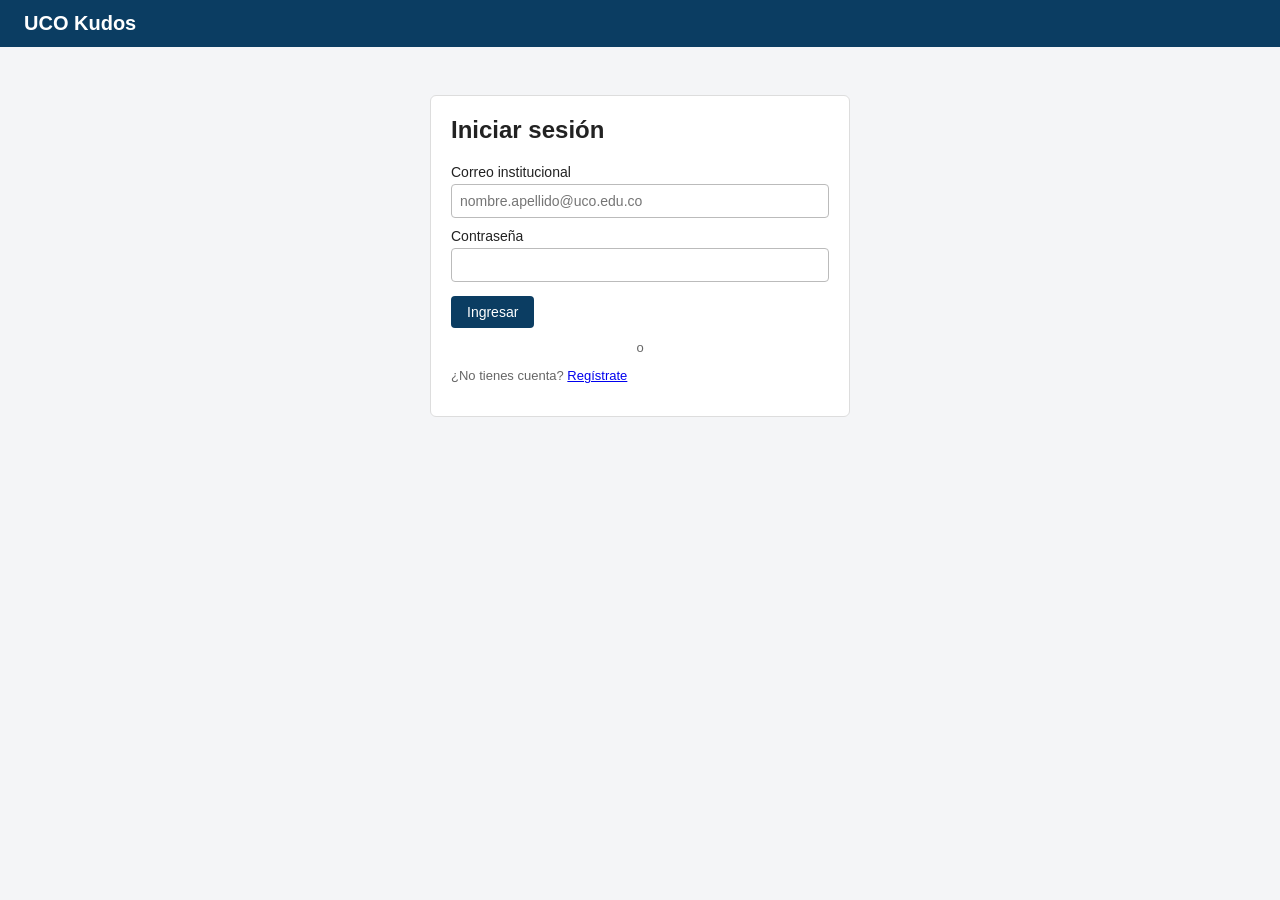
<file: index.html>
<!DOCTYPE html>
<html lang="es">
<head>
  <meta charset="UTF-8">
  <meta name="viewport" content="width=device-width, initial-scale=1.0">
  <title>UCO Kudos - Iniciar sesión</title>
  <link rel="stylesheet" href="css/estilos.css">
</head>
<body>
  <header>
    <h1>UCO Kudos</h1>
  </header>

  <main>
    <section class="tarjeta angosta">
      <h2>Iniciar sesión</h2>
      <form id="formLogin">
        <label for="correo">Correo institucional</label>
        <input type="email" id="correo" placeholder="nombre.apellido@uco.edu.co" required>

        <label for="clave">Contraseña</label>
        <input type="password" id="clave" required>

        <button type="submit">Ingresar</button>
      </form>
      <p class="ayuda separador">o</p>
      <div id="botonGoogle"></div>
      <div id="mensaje" class="mensaje oculto"></div>
      <p class="ayuda">¿No tienes cuenta? <a href="registro.html">Regístrate</a></p>
    </section>
  </main>

  <script src="https://accounts.google.com/gsi/client" async></script>
  <script src="js/sesion.js"></script>
  <script src="js/api.js"></script>
  <script src="js/ui.js"></script>
  <script src="js/login.js"></script>
</body>
</html>
</file>
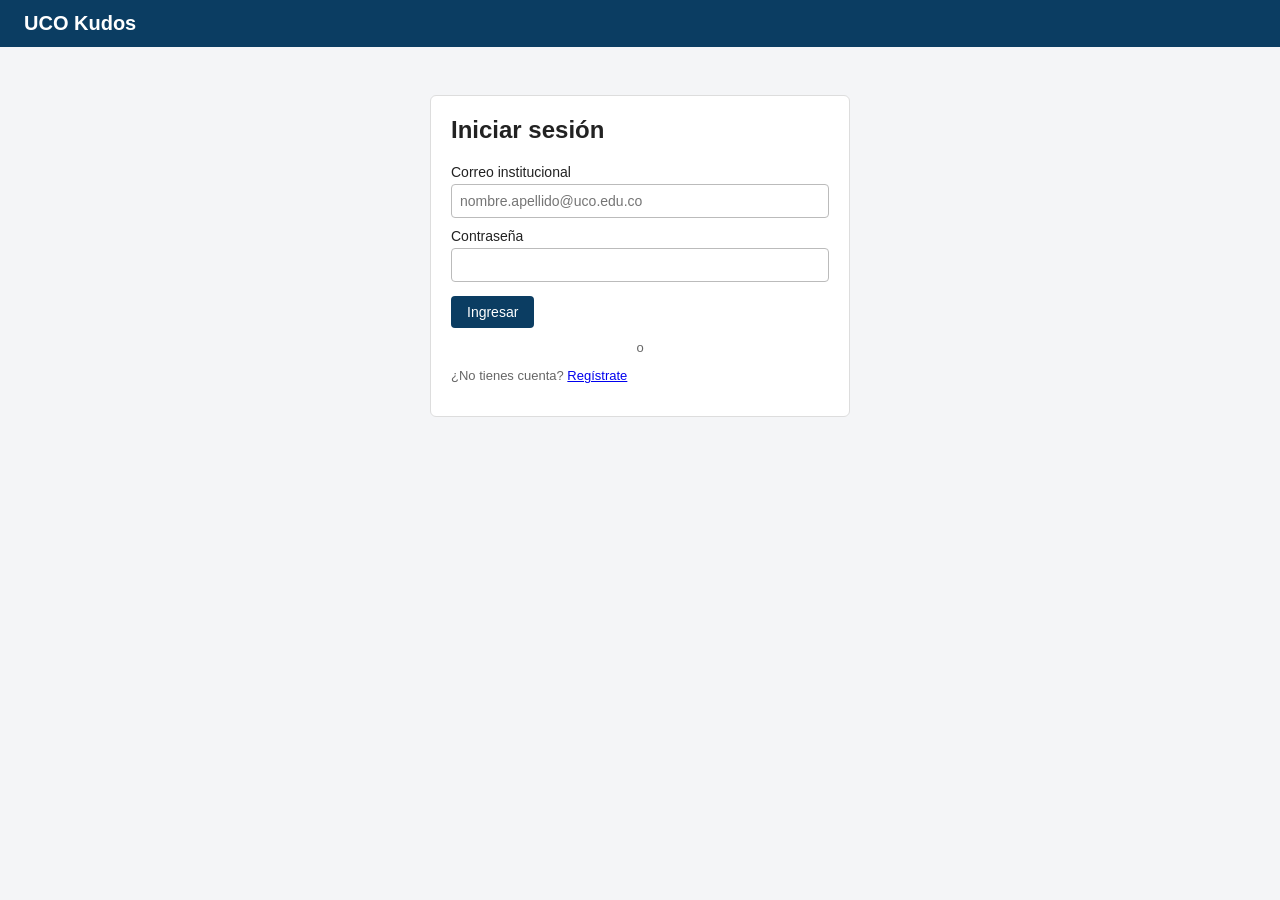
<file: administracion.html>
<!DOCTYPE html>
<html lang="es">
<head>
  <meta charset="UTF-8">
  <meta name="viewport" content="width=device-width, initial-scale=1.0">
  <title>UCO Kudos - Administración</title>
  <link rel="stylesheet" href="css/estilos.css">
</head>
<body>
  <header>
    <h1>UCO Kudos</h1>
    <nav id="menu"></nav>
  </header>

  <main>
    <div id="mensaje" class="mensaje oculto"></div>

    <section id="seccionCategorias" class="tarjeta oculto">
      <h2>Categorías</h2>
      <form id="formCategoria">
        <input type="hidden" id="idCategoria">
        <label for="nombreCategoria">Nombre</label>
        <input type="text" id="nombreCategoria" required>
        <label for="descripcionCategoria">Descripción</label>
        <textarea id="descripcionCategoria" required></textarea>
        <button type="submit" id="botonCategoria">Crear categoría</button>
        <button type="button" id="botonCancelar" class="secundario oculto">Cancelar edición</button>
      </form>
      <h3>Categorías registradas</h3>
      <table>
        <thead><tr><th>Nombre</th><th>Descripción</th><th>Estado</th><th>Acciones</th></tr></thead>
        <tbody id="tablaCategorias"></tbody>
      </table>
    </section>

    <section id="seccionFacultades" class="tarjeta oculto">
      <h2>Facultades</h2>
      <form id="formFacultad" class="formulario-linea">
        <label for="nombreFacultad">Nombre</label>
        <input type="text" id="nombreFacultad" placeholder="Nombre de la facultad" required>
        <button type="submit">Registrar facultad</button>
      </form>
      <table>
        <thead><tr><th>Nombre</th><th>Estado</th><th>Creación</th></tr></thead>
        <tbody id="tablaFacultades"></tbody>
      </table>
    </section>

    <section id="seccionProgramas" class="tarjeta oculto">
      <h2>Programas académicos</h2>
      <form id="formPrograma" class="formulario-linea">
        <label for="nombrePrograma">Nombre</label>
        <input type="text" id="nombrePrograma" placeholder="Nombre del programa" required>
        <label for="facultadPrograma">Facultad</label>
        <select id="facultadPrograma" required></select>
        <button type="submit">Registrar programa</button>
      </form>
      <table>
        <thead><tr><th>Nombre</th><th>Facultad</th><th>Estado</th></tr></thead>
        <tbody id="tablaProgramas"></tbody>
      </table>
    </section>
  </main>

  <script src="js/sesion.js"></script>
  <script src="js/api.js"></script>
  <script src="js/ui.js"></script>
  <script src="js/menu.js"></script>
  <script src="js/administracion.js"></script>
</body>
</html>
</file>
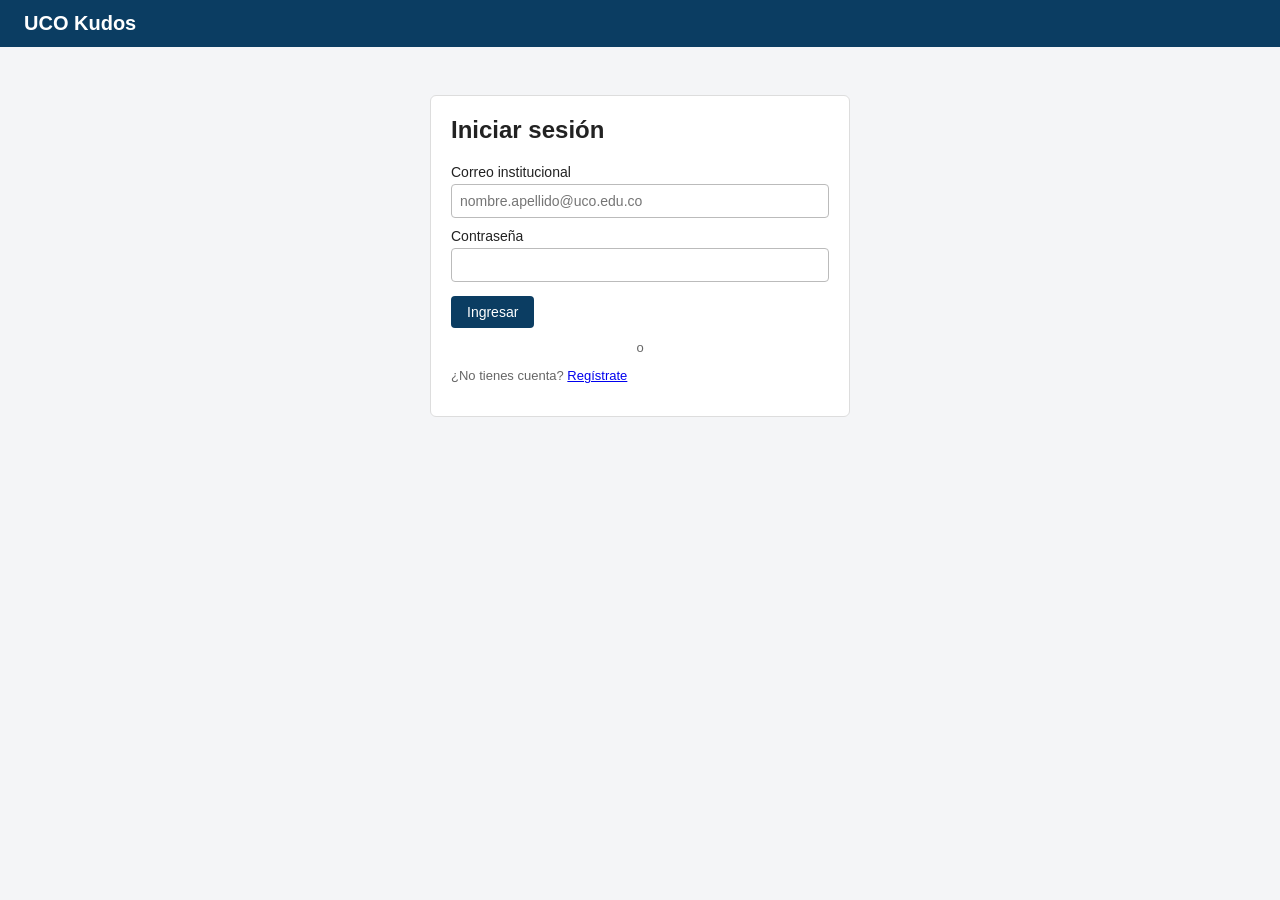
<file: auditoria.html>
<!DOCTYPE html>
<html lang="es">
<head>
  <meta charset="UTF-8">
  <meta name="viewport" content="width=device-width, initial-scale=1.0">
  <title>UCO Kudos - Auditoría</title>
  <link rel="stylesheet" href="css/estilos.css">
</head>
<body>
  <header>
    <h1>UCO Kudos</h1>
    <nav id="menu"></nav>
  </header>

  <main>
    <section class="tarjeta">
      <h2>Auditoría</h2>
      <form id="formFiltro" class="formulario-linea">
        <label for="accion">Acción</label>
        <input type="text" id="accion" placeholder="ej. KUDO_CREADO">
        <label for="entidad">Entidad</label>
        <input type="text" id="entidad" placeholder="ej. Kudo">
        <button type="submit">Filtrar</button>
      </form>
      <div id="mensaje" class="mensaje oculto"></div>
    </section>
    <table>
      <thead><tr><th>Fecha</th><th>Usuario</th><th>Acción</th><th>Entidad</th><th>Antes</th><th>Después</th></tr></thead>
      <tbody id="tablaAuditoria"></tbody>
    </table>
  </main>

  <script src="js/sesion.js"></script>
  <script src="js/api.js"></script>
  <script src="js/ui.js"></script>
  <script src="js/menu.js"></script>
  <script src="js/auditoria.js"></script>
</body>
</html>
</file>
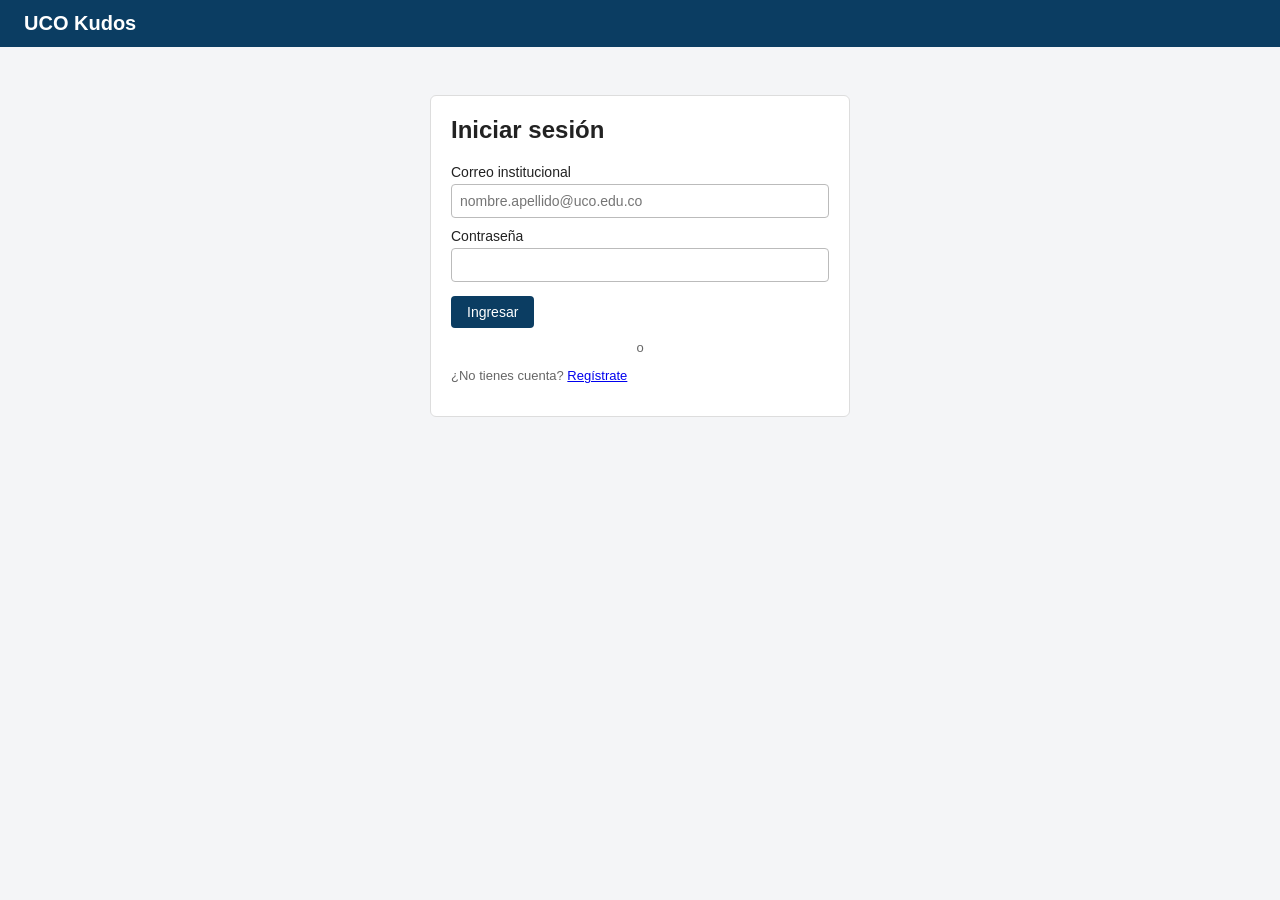
<file: conversacion.html>
<!DOCTYPE html>
<html lang="es">
<head>
  <meta charset="UTF-8">
  <meta name="viewport" content="width=device-width, initial-scale=1.0">
  <title>UCO Kudos - Conversación</title>
  <link rel="stylesheet" href="css/estilos.css">
</head>
<body>
  <header>
    <h1>UCO Kudos</h1>
    <nav id="menu"></nav>
  </header>

  <main>
    <p><a href="kudos.html">← Volver al muro</a></p>
    <div id="mensaje" class="mensaje oculto"></div>
    <div id="conversacion"></div>
  </main>

  <script src="js/sesion.js"></script>
  <script src="js/api.js"></script>
  <script src="js/ui.js"></script>
  <script src="js/menu.js"></script>
  <script src="js/conversacion.js"></script>
</body>
</html>
</file>
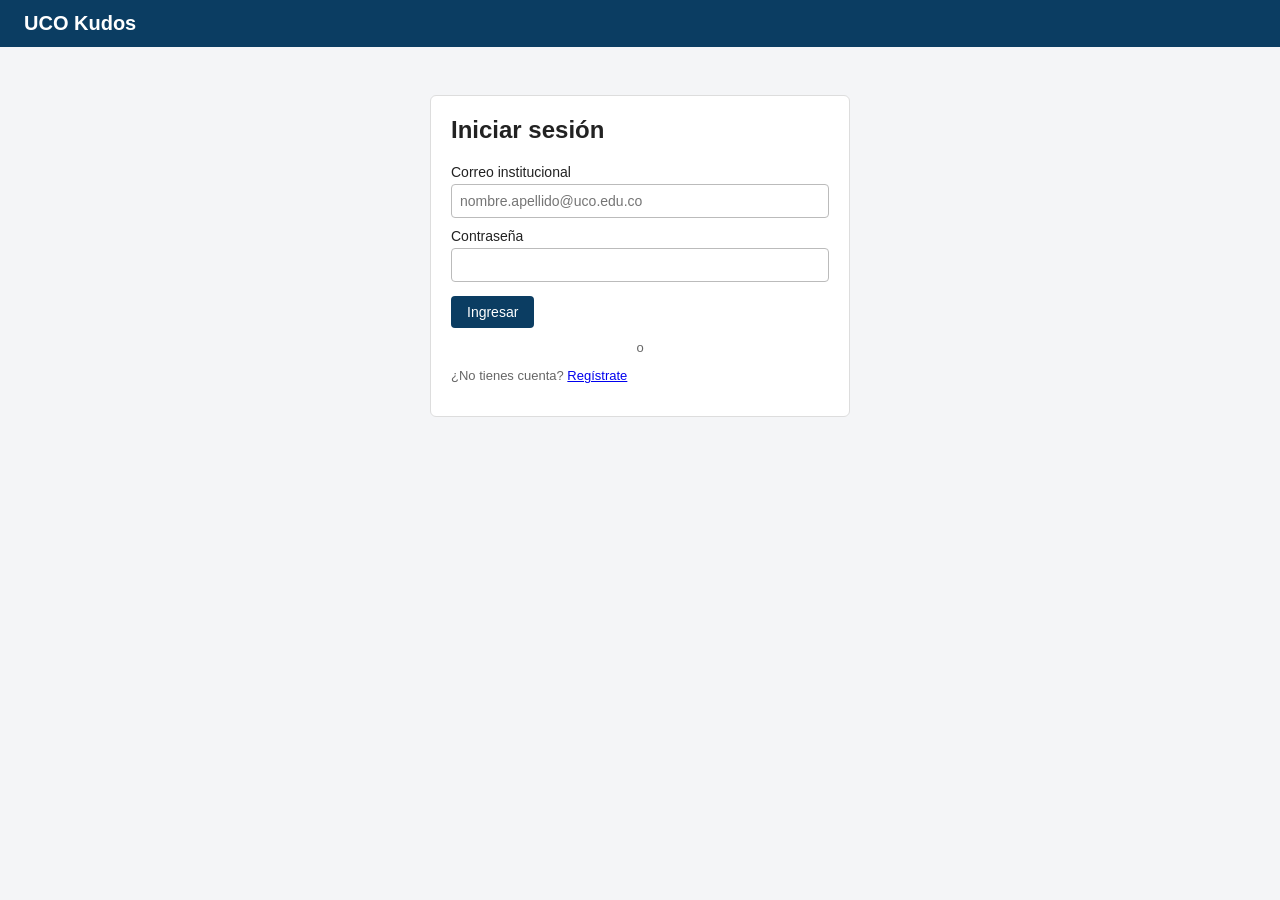
<file: inicio.html>
<!DOCTYPE html>
<html lang="es">
<head>
  <meta charset="UTF-8">
  <meta name="viewport" content="width=device-width, initial-scale=1.0">
  <title>UCO Kudos - Inicio</title>
  <link rel="stylesheet" href="css/estilos.css">
</head>
<body>
  <header>
    <h1>UCO Kudos</h1>
    <nav id="menu"></nav>
  </header>

  <main>
    <section class="tarjeta">
      <h2 id="saludo">Bienvenido</h2>
      <p id="datosUsuario"></p>
    </section>
    <h3>¿Qué quieres hacer?</h3>
    <div id="opciones" class="opciones"></div>
  </main>

  <script src="js/sesion.js"></script>
  <script src="js/api.js"></script>
  <script src="js/ui.js"></script>
  <script src="js/menu.js"></script>
  <script src="js/inicio.js"></script>
</body>
</html>
</file>
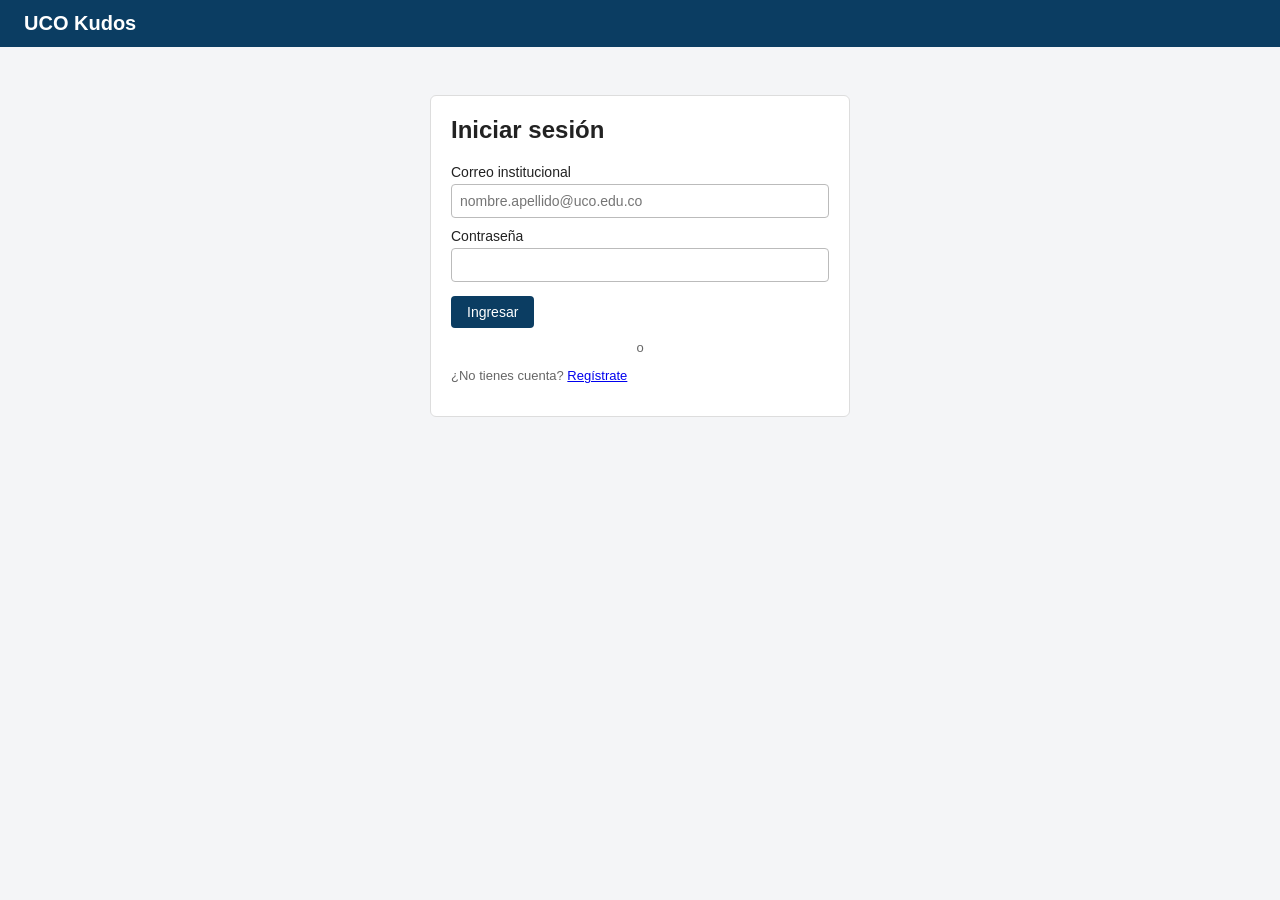
<file: kudos.html>
<!DOCTYPE html>
<html lang="es">
<head>
  <meta charset="UTF-8">
  <meta name="viewport" content="width=device-width, initial-scale=1.0">
  <title>UCO Kudos - Kudos</title>
  <link rel="stylesheet" href="css/estilos.css">
</head>
<body>
  <header>
    <h1>UCO Kudos</h1>
    <nav id="menu"></nav>
  </header>

  <main>
    <section class="tarjeta">
      <h2>Dar un Kudo</h2>
      <form id="formKudo">
        <label for="destinatario">Destinatario</label>
        <select id="destinatario" required></select>

        <label for="categoria">Categoría</label>
        <select id="categoria" required></select>

        <label for="contenido">Reconocimiento</label>
        <textarea id="contenido" maxlength="1000" required></textarea>

        <button type="submit">Publicar Kudo</button>
      </form>
      <div id="mensaje" class="mensaje oculto"></div>
    </section>

    <section class="tarjeta">
      <h2>Muro de Kudos</h2>
      <div class="formulario-linea">
        <label for="filtroDestinatario">Ver los Kudos de</label>
        <select id="filtroDestinatario"></select>
      </div>
    </section>
    <div id="muro"></div>
  </main>

  <script src="js/sesion.js"></script>
  <script src="js/api.js"></script>
  <script src="js/ui.js"></script>
  <script src="js/menu.js"></script>
  <script src="js/kudos.js"></script>
</body>
</html>
</file>
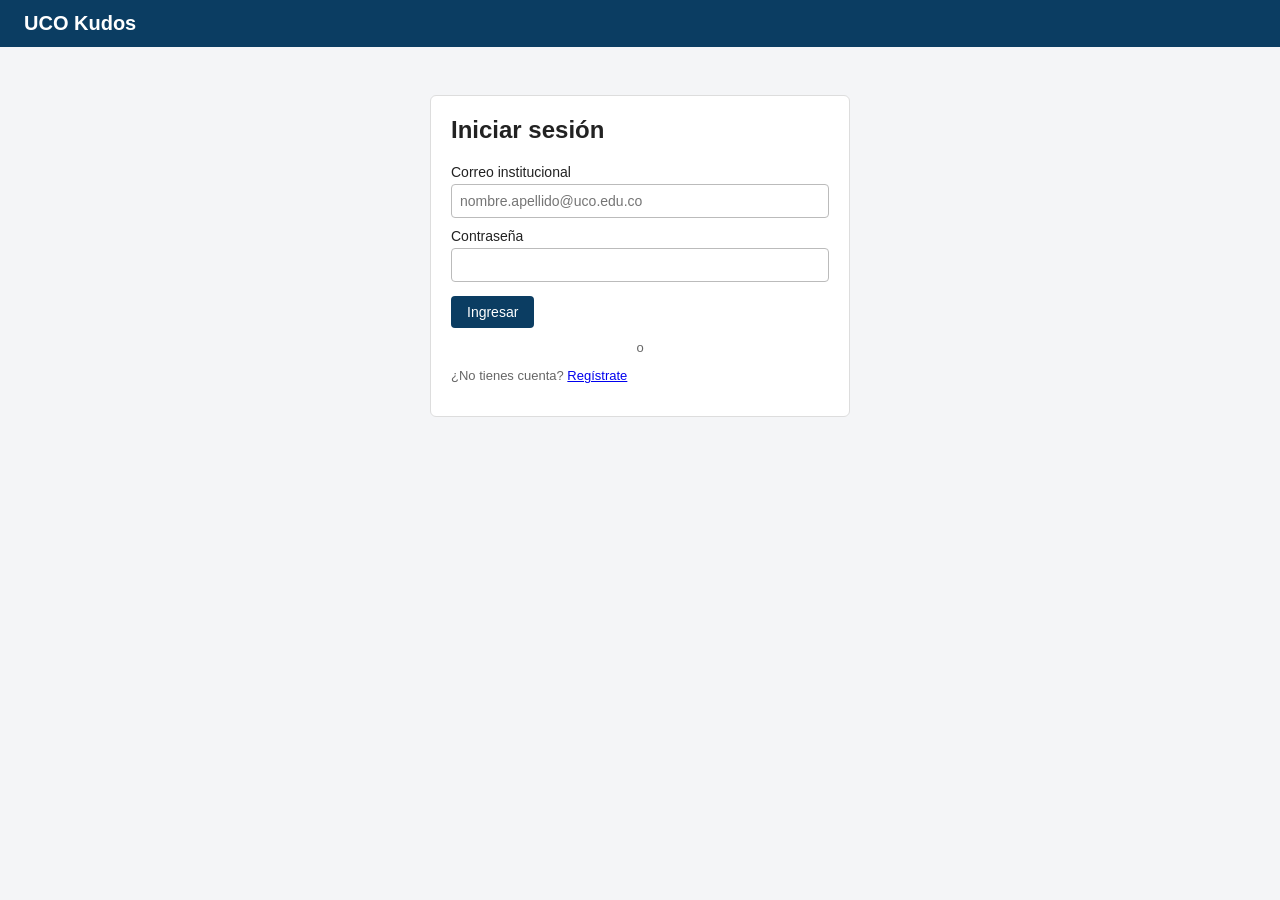
<file: moderacion.html>
<!DOCTYPE html>
<html lang="es">
<head>
  <meta charset="UTF-8">
  <meta name="viewport" content="width=device-width, initial-scale=1.0">
  <title>UCO Kudos - Moderación</title>
  <link rel="stylesheet" href="css/estilos.css">
</head>
<body>
  <header>
    <h1>UCO Kudos</h1>
    <nav id="menu"></nav>
  </header>

  <main>
    <section class="tarjeta">
      <h2>Reportes de contenido</h2>
      <div class="formulario-linea">
        <label for="filtroEstado">Estado</label>
        <select id="filtroEstado">
          <option value="">Todos</option>
          <option value="PENDIENTE" selected>Pendientes</option>
          <option value="EN_REVISION">En revisión</option>
          <option value="ACEPTADO">Aceptados</option>
          <option value="RECHAZADO">Rechazados</option>
        </select>
      </div>
      <p class="ayuda">Flujo: Pendiente → Tomar en revisión → Aceptar (la publicación queda vetada) o Rechazar (vuelve a estar visible).</p>
      <div id="mensaje" class="mensaje oculto"></div>
    </section>
    <div id="lista"></div>
  </main>

  <script src="js/sesion.js"></script>
  <script src="js/api.js"></script>
  <script src="js/ui.js"></script>
  <script src="js/menu.js"></script>
  <script src="js/moderacion.js"></script>
</body>
</html>
</file>
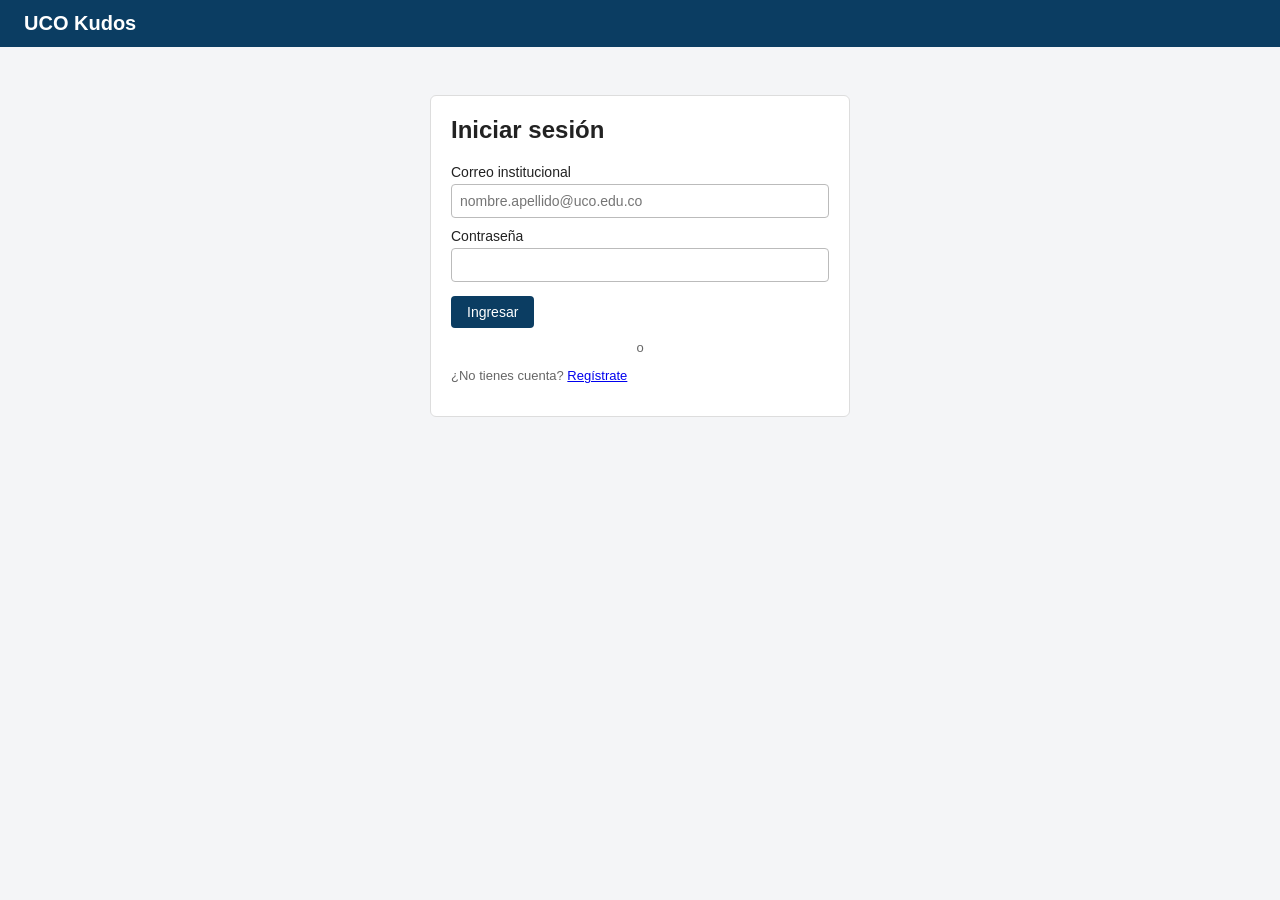
<file: notificaciones.html>
<!DOCTYPE html>
<html lang="es">
<head>
  <meta charset="UTF-8">
  <meta name="viewport" content="width=device-width, initial-scale=1.0">
  <title>UCO Kudos - Notificaciones</title>
  <link rel="stylesheet" href="css/estilos.css">
</head>
<body>
  <header>
    <h1>UCO Kudos</h1>
    <nav id="menu"></nav>
  </header>

  <main>
    <section class="tarjeta">
      <h2>Mis notificaciones</h2>
      <div id="mensaje" class="mensaje oculto"></div>
    </section>
    <div id="lista"></div>
  </main>

  <script src="js/sesion.js"></script>
  <script src="js/api.js"></script>
  <script src="js/ui.js"></script>
  <script src="js/menu.js"></script>
  <script src="js/notificaciones.js"></script>
</body>
</html>
</file>
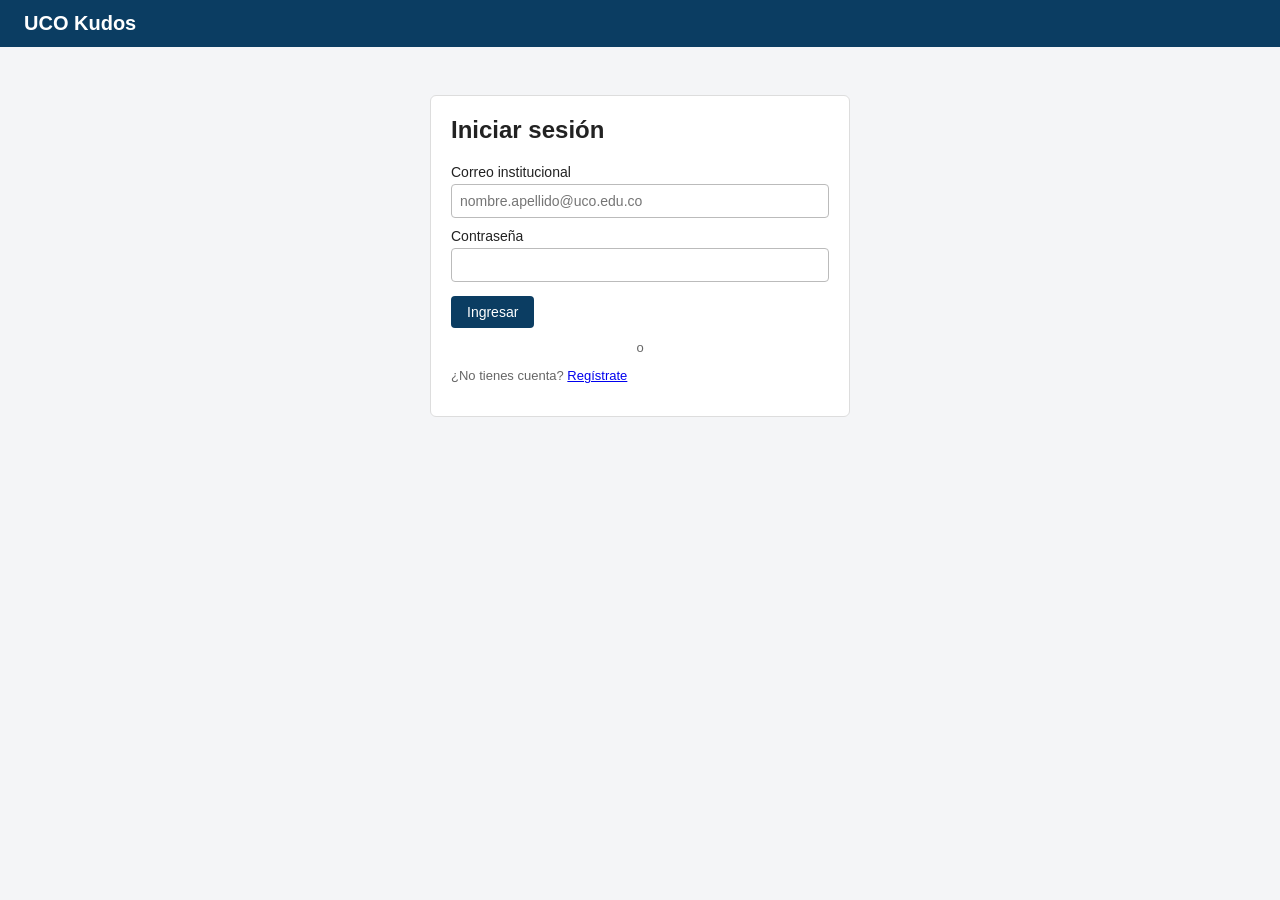
<file: perfil.html>
<!DOCTYPE html>
<html lang="es">
<head>
  <meta charset="UTF-8">
  <meta name="viewport" content="width=device-width, initial-scale=1.0">
  <title>UCO Kudos - Mi perfil</title>
  <link rel="stylesheet" href="css/estilos.css">
</head>
<body>
  <header>
    <h1>UCO Kudos</h1>
    <nav id="menu"></nav>
  </header>

  <main>
    <section class="tarjeta">
      <h2>Mi información</h2>
      <p id="datosCuenta" class="ayuda"></p>
      <form id="formPerfil">
        <label for="nombres">Nombres</label>
        <input type="text" id="nombres" required>
        <label for="apellidos">Apellidos</label>
        <input type="text" id="apellidos" required>
        <label for="correo">Correo institucional</label>
        <input type="email" id="correo" required>
        <label for="celular">Número celular (+57)</label>
        <input type="text" id="celular" maxlength="10" required>
        <p class="ayuda">Si cambias el correo o el celular, tendrás que verificarlo de nuevo y tu cuenta quedará pendiente hasta hacerlo.</p>
        <button type="submit">Guardar cambios</button>
      </form>
      <div id="mensaje" class="mensaje oculto"></div>
    </section>
  </main>

  <script src="js/sesion.js"></script>
  <script src="js/api.js"></script>
  <script src="js/ui.js"></script>
  <script src="js/menu.js"></script>
  <script src="js/perfil.js"></script>
</body>
</html>
</file>
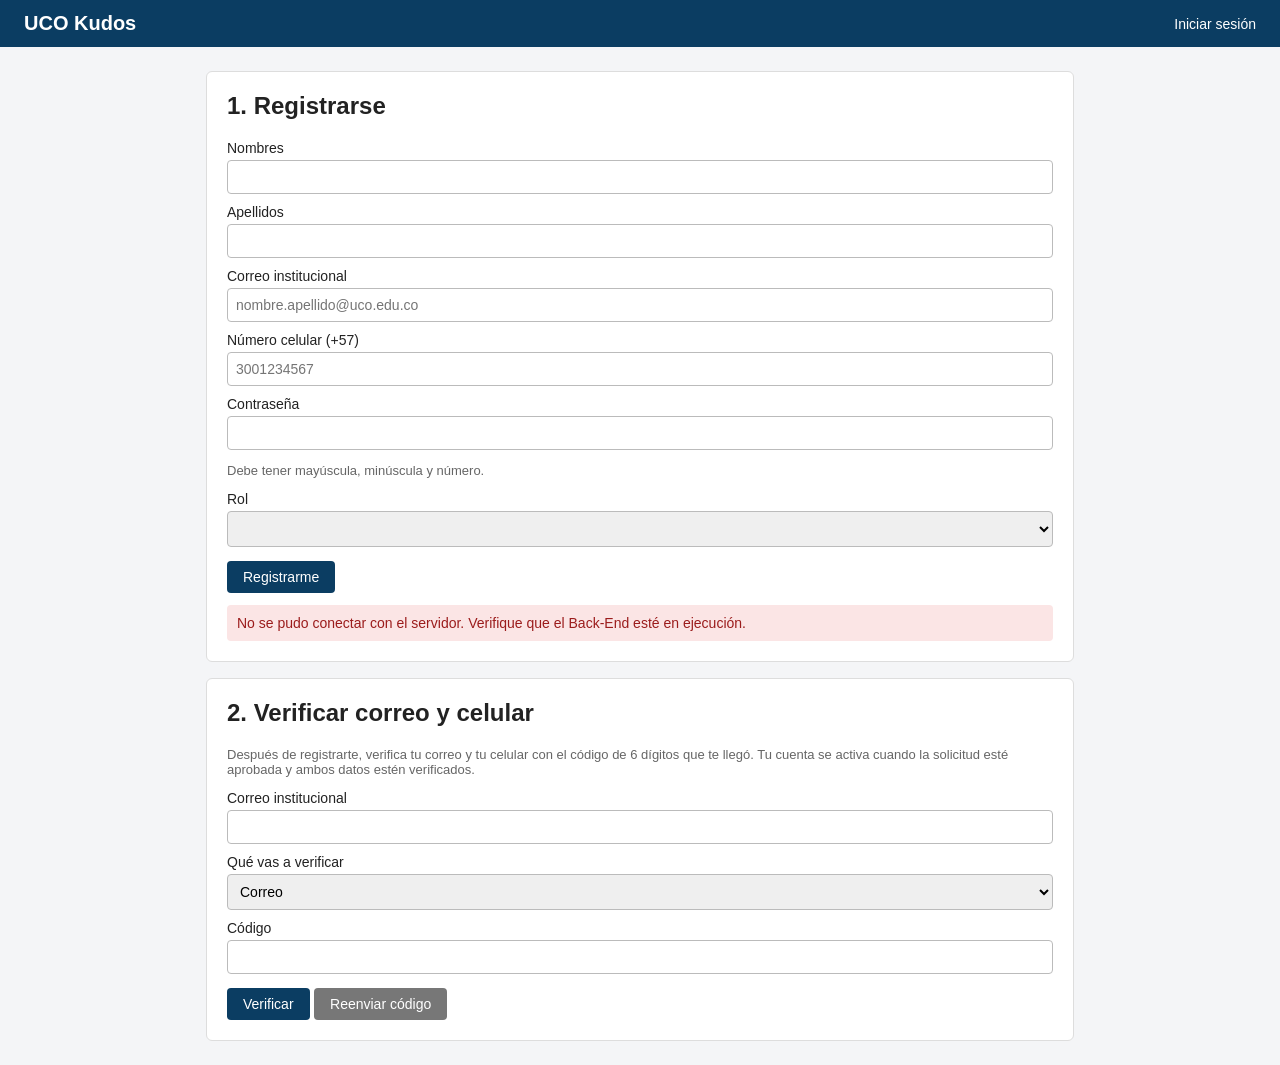
<file: registro.html>
<!DOCTYPE html>
<html lang="es">
<head>
  <meta charset="UTF-8">
  <meta name="viewport" content="width=device-width, initial-scale=1.0">
  <title>UCO Kudos - Registro</title>
  <link rel="stylesheet" href="css/estilos.css">
</head>
<body>
  <header>
    <h1>UCO Kudos</h1>
    <nav><a href="index.html">Iniciar sesión</a></nav>
  </header>

  <main>
    <section class="tarjeta">
      <h2>1. Registrarse</h2>
      <form id="formRegistro">
        <label for="nombres">Nombres</label>
        <input type="text" id="nombres" required>

        <label for="apellidos">Apellidos</label>
        <input type="text" id="apellidos" required>

        <label for="correo">Correo institucional</label>
        <input type="email" id="correo" placeholder="nombre.apellido@uco.edu.co" required>

        <label for="celular">Número celular (+57)</label>
        <input type="text" id="celular" placeholder="3001234567" maxlength="10" required>

        <label for="clave">Contraseña</label>
        <input type="password" id="clave" required>
        <p class="ayuda">Debe tener mayúscula, minúscula y número.</p>

        <label for="rol">Rol</label>
        <select id="rol" required></select>

        <div id="grupoFacultad" class="oculto">
          <label for="facultad">Facultad</label>
          <select id="facultad"></select>
        </div>

        <div id="grupoPrograma" class="oculto">
          <label for="programa">Programa académico</label>
          <select id="programa"></select>
        </div>

        <button type="submit">Registrarme</button>
      </form>
      <div id="mensajeRegistro" class="mensaje oculto"></div>
    </section>

    <section class="tarjeta">
      <h2>2. Verificar correo y celular</h2>
      <p class="ayuda">Después de registrarte, verifica tu correo y tu celular con el código de 6 dígitos que te llegó.
        Tu cuenta se activa cuando la solicitud esté aprobada y ambos datos estén verificados.</p>
      <form id="formVerificacion">
        <label for="correoVerificacion">Correo institucional</label>
        <input type="email" id="correoVerificacion" required>

        <label for="tipo">Qué vas a verificar</label>
        <select id="tipo">
          <option value="CORREO">Correo</option>
          <option value="CELULAR">Celular</option>
        </select>

        <label for="codigo">Código</label>
        <input type="text" id="codigo" maxlength="6">

        <button type="submit">Verificar</button>
        <button type="button" id="botonReenviar" class="secundario">Reenviar código</button>
      </form>
      <div id="mensajeVerificacion" class="mensaje oculto"></div>
    </section>
  </main>

  <script src="js/sesion.js"></script>
  <script src="js/api.js"></script>
  <script src="js/ui.js"></script>
  <script src="js/registro.js"></script>
</body>
</html>
</file>
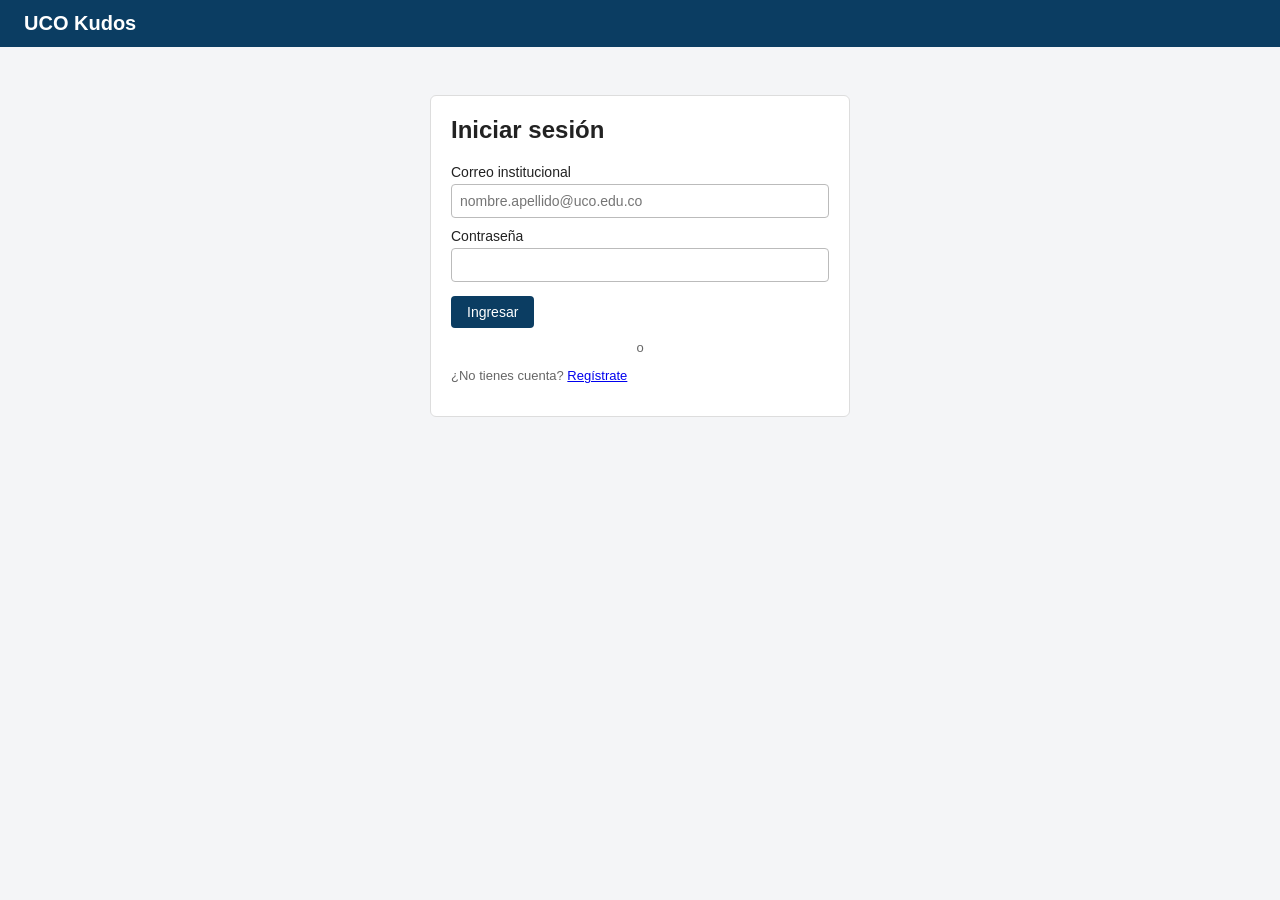
<file: solicitudes.html>
<!DOCTYPE html>
<html lang="es">
<head>
  <meta charset="UTF-8">
  <meta name="viewport" content="width=device-width, initial-scale=1.0">
  <title>UCO Kudos - Solicitudes</title>
  <link rel="stylesheet" href="css/estilos.css">
</head>
<body>
  <header>
    <h1>UCO Kudos</h1>
    <nav id="menu"></nav>
  </header>

  <main>
    <section class="tarjeta">
      <h2>Solicitudes de registro pendientes</h2>
      <p class="ayuda">Solo ves las solicitudes de los roles que te corresponde aprobar.</p>
      <div id="mensaje" class="mensaje oculto"></div>
    </section>
    <div id="lista"></div>
  </main>

  <script src="js/sesion.js"></script>
  <script src="js/api.js"></script>
  <script src="js/ui.js"></script>
  <script src="js/menu.js"></script>
  <script src="js/solicitudes.js"></script>
</body>
</html>
</file>
<file: css/estilos.css>
* {
  box-sizing: border-box;
}

body {
  margin: 0;
  font-family: Arial, Helvetica, sans-serif;
  background: #f4f5f7;
  color: #222;
}

header {
  background: #0b3d62;
  color: #fff;
  padding: 12px 24px;
  display: flex;
  align-items: center;
  justify-content: space-between;
  flex-wrap: wrap;
  gap: 8px;
}

header h1 {
  margin: 0;
  font-size: 20px;
}

nav a,
nav button {
  color: #fff;
  background: none;
  border: none;
  margin-left: 14px;
  font-size: 14px;
  cursor: pointer;
  text-decoration: none;
}

nav a.activa {
  text-decoration: underline;
}

main {
  max-width: 900px;
  margin: 24px auto;
  padding: 0 16px;
}

.tarjeta {
  background: #fff;
  border: 1px solid #ddd;
  border-radius: 6px;
  padding: 20px;
  margin-bottom: 16px;
}

.angosta {
  max-width: 420px;
  margin: 48px auto;
}

h2 {
  margin-top: 0;
}

label {
  display: block;
  margin: 10px 0 4px;
  font-size: 14px;
}

input,
select,
textarea {
  width: 100%;
  padding: 8px;
  border: 1px solid #bbb;
  border-radius: 4px;
  font-size: 14px;
}

button {
  margin-top: 14px;
  padding: 8px 16px;
  border: none;
  border-radius: 4px;
  background: #0b3d62;
  color: #fff;
  font-size: 14px;
  cursor: pointer;
}

button.secundario {
  background: #777;
}

.mensaje {
  margin-top: 12px;
  padding: 10px;
  border-radius: 4px;
  font-size: 14px;
}

.mensaje.exito {
  background: #e3f4e6;
  color: #1d6b2c;
}

.mensaje.error {
  background: #fbe5e5;
  color: #9b1c1c;
}

.oculto {
  display: none;
}

.ayuda {
  font-size: 13px;
  color: #666;
}

.opciones {
  display: grid;
  grid-template-columns: repeat(auto-fill, minmax(200px, 1fr));
  gap: 12px;
}

.opciones a {
  display: block;
  padding: 16px;
  background: #fff;
  border: 1px solid #ddd;
  border-radius: 6px;
  color: #0b3d62;
  text-decoration: none;
  font-weight: bold;
}

textarea {
  min-height: 70px;
  resize: vertical;
}

button.pequeno {
  margin: 6px 6px 0 0;
  padding: 5px 10px;
  font-size: 13px;
}

button.peligro {
  background: #9b1c1c;
}

.publicacion {
  background: #fff;
  border: 1px solid #ddd;
  border-left: 4px solid #0b3d62;
  border-radius: 6px;
  padding: 14px;
  margin-bottom: 12px;
}

.respuestas {
  margin-left: 28px;
  margin-top: 10px;
}

.encabezado {
  font-size: 13px;
  color: #555;
  margin-bottom: 6px;
}

.contenido {
  white-space: pre-wrap;
  margin: 6px 0;
}

.etiqueta {
  display: inline-block;
  padding: 2px 8px;
  border-radius: 10px;
  background: #e7f1fb;
  color: #0b3d62;
  font-size: 12px;
  margin-left: 6px;
}

.etiqueta.alerta {
  background: #fbebeb;
  color: #9b1c1c;
}

.formulario-linea {
  display: flex;
  gap: 8px;
  align-items: center;
  flex-wrap: wrap;
  margin-top: 8px;
}

.formulario-linea select,
.formulario-linea input {
  width: auto;
}

.formulario-linea button {
  margin-top: 0;
}

table {
  width: 100%;
  border-collapse: collapse;
  background: #fff;
  font-size: 14px;
}

th,
td {
  border: 1px solid #ddd;
  padding: 8px;
  text-align: left;
  vertical-align: top;
}

th {
  background: #f0efec;
}

.no-leida {
  font-weight: bold;
}

.formulario-linea label {
  margin: 0;
}

.separador {
  text-align: center;
  margin: 12px 0;
}
</file>
